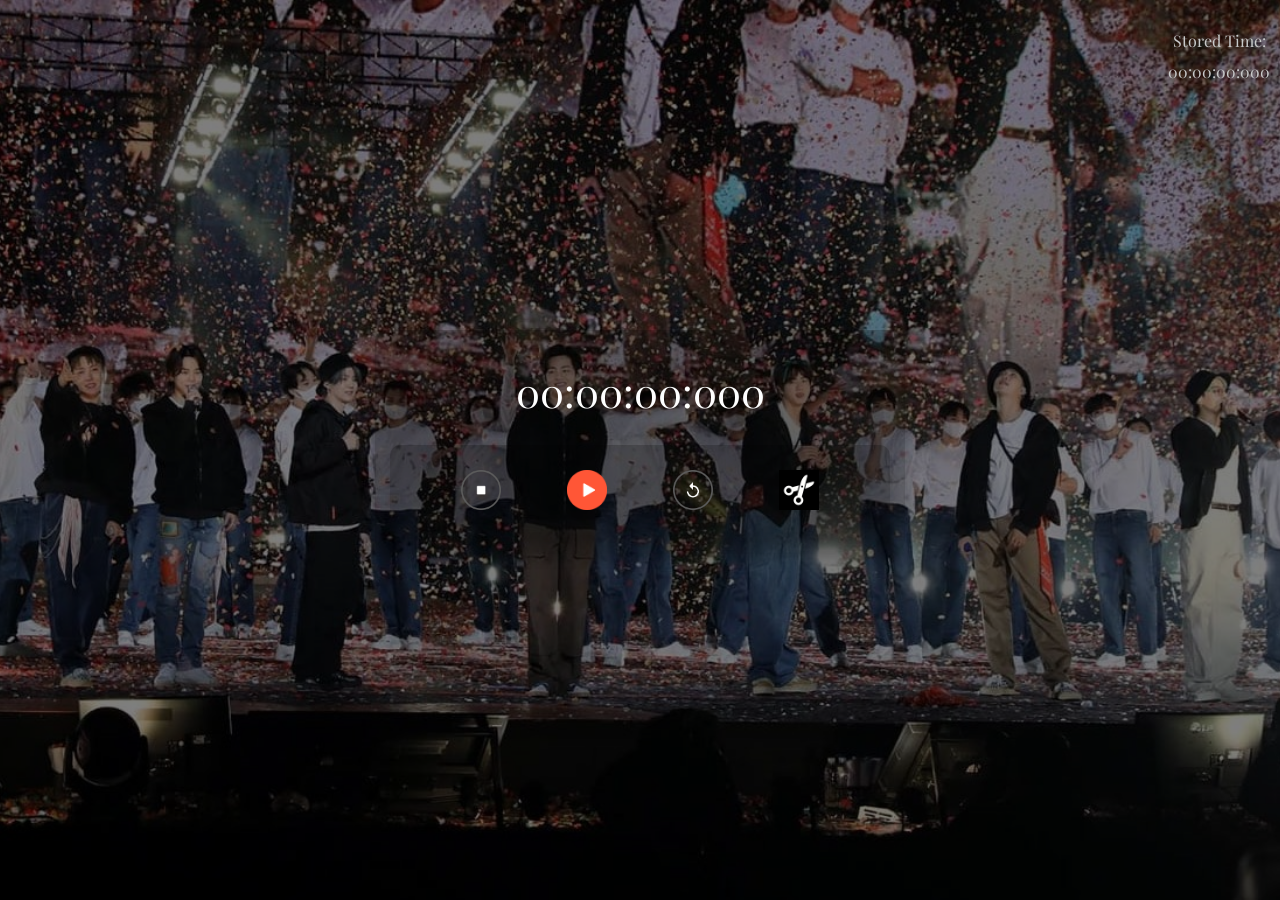
<file: index.html>
<!DOCTYPE html>
<html lang="en">
<head>
    <meta charset="UTF-8">
    <meta name="viewport" content="width=device-width, initial-scale=1.0">
    <title>STOPWATCH</title>
    <link rel="stylesheet" href="style.css">
</head>
<body>
  <div class="stopwatch">
    <h1 style="color: white;" id="displayTime">00:00:00:000</h1>
    <div class="stopped-value" id="stoppedValueDisplay"></div>
    <div class="buttons">
        <img src="images/stop.png" onclick="watchStop()">
        <img src="images/start.png" onclick="watchStart()">
        <img src="images/reset.png" onclick="watchReset()">
        <img src="images/store.jpeg" onclick="storeStop()">
    </div>
    <div class="stored-time" style="position: absolute; top: 10px; right: 10px; color: rgb(200, 202, 202);">
        Stored Time: <span id="storedTimeDisplay">00:00:00:000</span>
    </div>
  </div>  

  <script>
    let startTime;
    let running = false;
    let displayTime = document.getElementById("displayTime");
    let stoppedValueDisplay = document.getElementById("stoppedValueDisplay");
    let storedTimeDisplay = document.getElementById("storedTimeDisplay");
    let storedValues = [];

    function stopwatch() {
        let elapsed = performance.now() - startTime;
        let totalMilliseconds = Math.floor(elapsed);
        let milliseconds = totalMilliseconds % 1000;
        let totalSeconds = Math.floor(totalMilliseconds / 1000);
        let seconds = totalSeconds % 60;
        let totalMinutes = Math.floor(totalSeconds / 60);
        let minutes = totalMinutes % 60;
        let hours = Math.floor(totalMinutes / 60);

        let h = hours < 10 ? "0" + hours : hours;
        let m = minutes < 10 ? "0" + minutes : minutes;
        let s = seconds < 10 ? "0" + seconds : seconds;
        let ms = milliseconds < 10 ? "00" + milliseconds : milliseconds < 100 ? "0" + milliseconds : milliseconds;

        displayTime.innerHTML = h + ":" + m + ":" + s + ":" + ms;
    }

    function storeStop() {
        if (storedValues.length >= 15) {
            alert("Storing Limit Exceeds");
            return;
        }
        storedValues.push({
            milliseconds: performance.now() - startTime
        });
        updateStoredTimeDisplay();
    }

    function updateStoredTimeDisplay() {
        if (storedValues.length > 0) {
            let tableContent = "<table>";
            for (let i = 0; i < storedValues.length; i++) {
                let totalMilliseconds = Math.floor(storedValues[i].milliseconds);
                let milliseconds = totalMilliseconds % 1000;
                let totalSeconds = Math.floor(totalMilliseconds / 1000);
                let seconds = totalSeconds % 60;
                let totalMinutes = Math.floor(totalSeconds / 60);
                let minutes = totalMinutes % 60;
                let hours = Math.floor(totalMinutes / 60);

                let h = hours < 10 ? "0" + hours : hours;
                let m = minutes < 10 ? "0" + minutes : minutes;
                let s = seconds < 10 ? "0" + seconds : seconds;
                let ms = milliseconds < 10 ? "00" + milliseconds : milliseconds < 100 ? "0" + milliseconds : milliseconds;

                tableContent += `<tr><td>${h}:${m}:${s}:${ms}</td></tr>`;
            }
            tableContent += "</table>";
            storedTimeDisplay.innerHTML = tableContent;
        } else {
            storedTimeDisplay.innerHTML = "00:00:00:000";
        }
    }

    function watchStart() {
        if (!running) {
            startTime = performance.now();
            running = true;
            animate();
        }
    }

    function animate() {
        if (running) {
            stopwatch();
            requestAnimationFrame(animate);
        }
    }

    function watchStop() {
        running = false;
        displayStoppedValue();
    }

    function watchReset() {
        running = false;
        displayTime.innerHTML = "00:00:00:000";
        stoppedValueDisplay.innerHTML = "";
        storedValues = [];
        updateStoredTimeDisplay();
    }

    function displayStoppedValue() {
        if (storedValues.length > 0) {
            let totalMilliseconds = Math.floor(storedValues[storedValues.length - 1].milliseconds);
            let milliseconds = totalMilliseconds % 1000;
            let totalSeconds = Math.floor(totalMilliseconds / 1000);
            let seconds = totalSeconds % 60;
            let totalMinutes = Math.floor(totalSeconds / 60);
            let minutes = totalMinutes % 60;
            let hours = Math.floor(totalMinutes / 60);

            let h = hours < 10 ? "0" + hours : hours;
            let m = minutes < 10 ? "0" + minutes : minutes;
            let s = seconds < 10 ? "0" + seconds : seconds;
            let ms = milliseconds < 10 ? "00" + milliseconds : milliseconds < 100 ? "0" + milliseconds : milliseconds;

            stoppedValueDisplay.innerHTML = "Stopped Time: " + h + ":" + m + ":" + s + ":" + ms;
        }
    }
  </script>
</body>
</html>
</file>
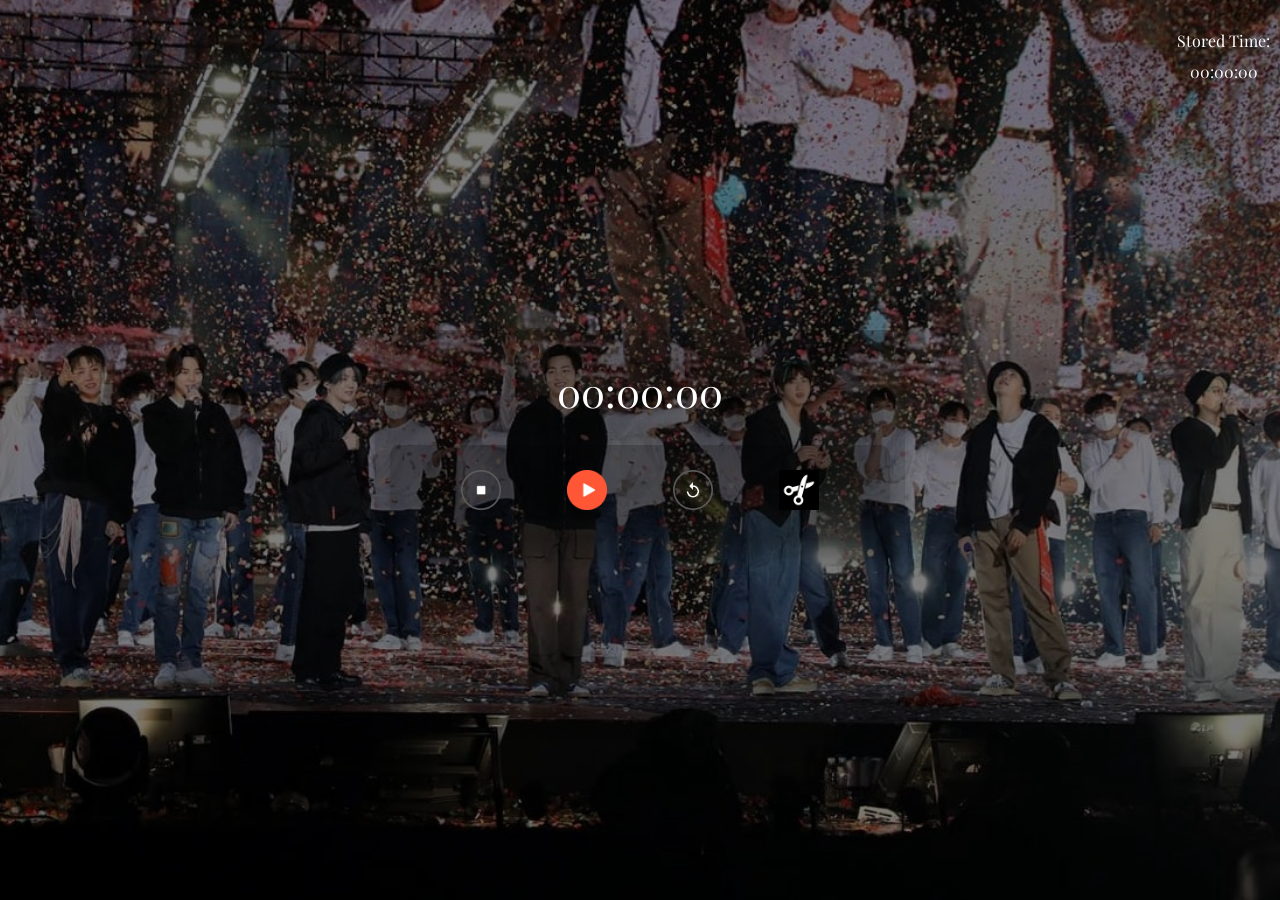
<file: 1.html>
<!DOCTYPE html>
<html lang="en">
<head>
    <meta charset="UTF-8">
    <meta name="viewport" content="width=device-width, initial-scale=1.0">
    <title>STOPWATCH</title>
    <link rel="stylesheet" href="style.css">
</head>
<body>
  <div class="stopwatch">
    <h1 style="color: white;" id="displayTime">00:00:00</h1>
    <div class="stopped-value" id="stoppedValueDisplay"></div>
    <div class="buttons">
        <img src="images/stop.png" onclick="watchStop()">
        <img src="images/start.png" onclick="watchStart()">
        <img src="images/reset.png" onclick="watchReset()">
        <img src="images/store.jpeg" onclick="storeTime()">
    </div>
    <div class="stored-time" style="position: absolute; top: 10px; right: 10px; color: white;">
        Stored Time: <span id="storedTimeDisplay">00:00:00</span>
    </div>
  </div>  
  <!--<script type="text/javascript" src="timer.js"></script>-->
  <script>
    let [seconds, minutes, hours] = [0, 0, 0];
    let displayTime = document.getElementById("displayTime");
    let stoppedValueDisplay = document.getElementById("stoppedValueDisplay");
    let storedTimeDisplay = document.getElementById("storedTimeDisplay");
    let timer = null;
    let storedValues = null;

    function stopwatch() {
        seconds++;
        if (seconds == 60) {
            seconds = 0;
            minutes++;
            if (minutes == 60) {
                minutes = 0;
                hours++;
            }
        }

        let h = hours < 10 ? "0" + hours : hours;
        let m = minutes < 10 ? "0" + minutes : minutes;
        let s = seconds < 10 ? "0" + seconds : seconds;

        displayTime.innerHTML = h + ":" + m + ":" + s;
    }

    function storeTime() {
        storedValues = {
            hours: hours,
            minutes: minutes,
            seconds: seconds
        };
        updateStoredTimeDisplay();
    }

    function updateStoredTimeDisplay() {
        if (storedValues !== null) {
            let h = storedValues.hours < 10 ? "0" + storedValues.hours : storedValues.hours;
            let m = storedValues.minutes < 10 ? "0" + storedValues.minutes : storedValues.minutes;
            let s = storedValues.seconds < 10 ? "0" + storedValues.seconds : storedValues.seconds;

            storedTimeDisplay.innerHTML = h + ":" + m + ":" + s;
        }
    }

    function watchStart() {
        if (timer !== null) {
            clearInterval(timer);
        }
        if (storedValues !== null) {
            hours = storedValues.hours;
            minutes = storedValues.minutes;
            seconds = storedValues.seconds;
            storedValues = null;
            updateStoredTimeDisplay();
        }

        timer = setInterval(stopwatch, 1000);
    }

    function watchStop() {
        clearInterval(timer);
        clearInterval(timer);
        displayStoppedValue();
    }

    function watchReset() {
        clearInterval(timer);
        [seconds, minutes, hours] = [0, 0, 0];
        displayTime.innerHTML = "00:00:00";
        stoppedValueDisplay.innerHTML = "";
    }

    function displayStoppedValue() {
        if (storedValues !== null) {
            let h = storedValues.hours < 10 ? "0" + storedValues.hours : storedValues.hours;
            let m = storedValues.minutes < 10 ? "0" + storedValues.minutes : storedValues.minutes;
            let s = storedValues.seconds < 10 ? "0" + storedValues.seconds : storedValues.seconds;

            stoppedValueDisplay.innerHTML = "Stopped Time: " + h + ":" + m + ":" + s;
        }
    }
  </script>
</body>
</html>
</file>
<file: style.css>
@import url('https://fonts.googleapis.com/css2?family=Playfair+Display:ital@1&display=swap');

body {
    background: url(images/background.jpeg) no-repeat center center fixed;
    background-size: cover;
    font-family: 'Playfair Display', serif;
    margin: 0;
    padding: 0;
    display: flex;
    align-items: center;
    justify-content: center;
    min-height: 100vh;
    position: relative;
    overflow: hidden; 
}

body::before {
    content: "";
    position: absolute;
    top: 0;
    left: 0;
    width: 100%;
    height: 100%;
    background: rgba(0, 0, 0, 0.5); 
    z-index: -1;
}

.container {
    position: relative;
    z-index: 1; 
}

.stopwatch,
.buttons {
    background: rgba(0, 0, 0, 0.2); 
    padding: 15px; 
    border-radius: 10px;
    box-shadow: 0 10px 10px rgba(0, 0, 0, 0.2);
}

.stopwatch {
    width: 70%;
    max-width: 500px;
    text-align: center;
    color: #fff;
    margin-bottom: 20px;
}

.stopwatch h1 {
    margin-top: 20px;
    font-size: 2.5rem;
    font-weight: 300;
}

.buttons {
    display: flex;
    justify-content: space-evenly; 
    flex-wrap: wrap;
}

.buttons img {
    width: 40px; 
    margin: 10px;
    cursor: pointer;
}

.stored-time {
    margin-top: 20px;
}

.stored-time span {
    display: block;
    margin-top: 10px;
}
</file>
